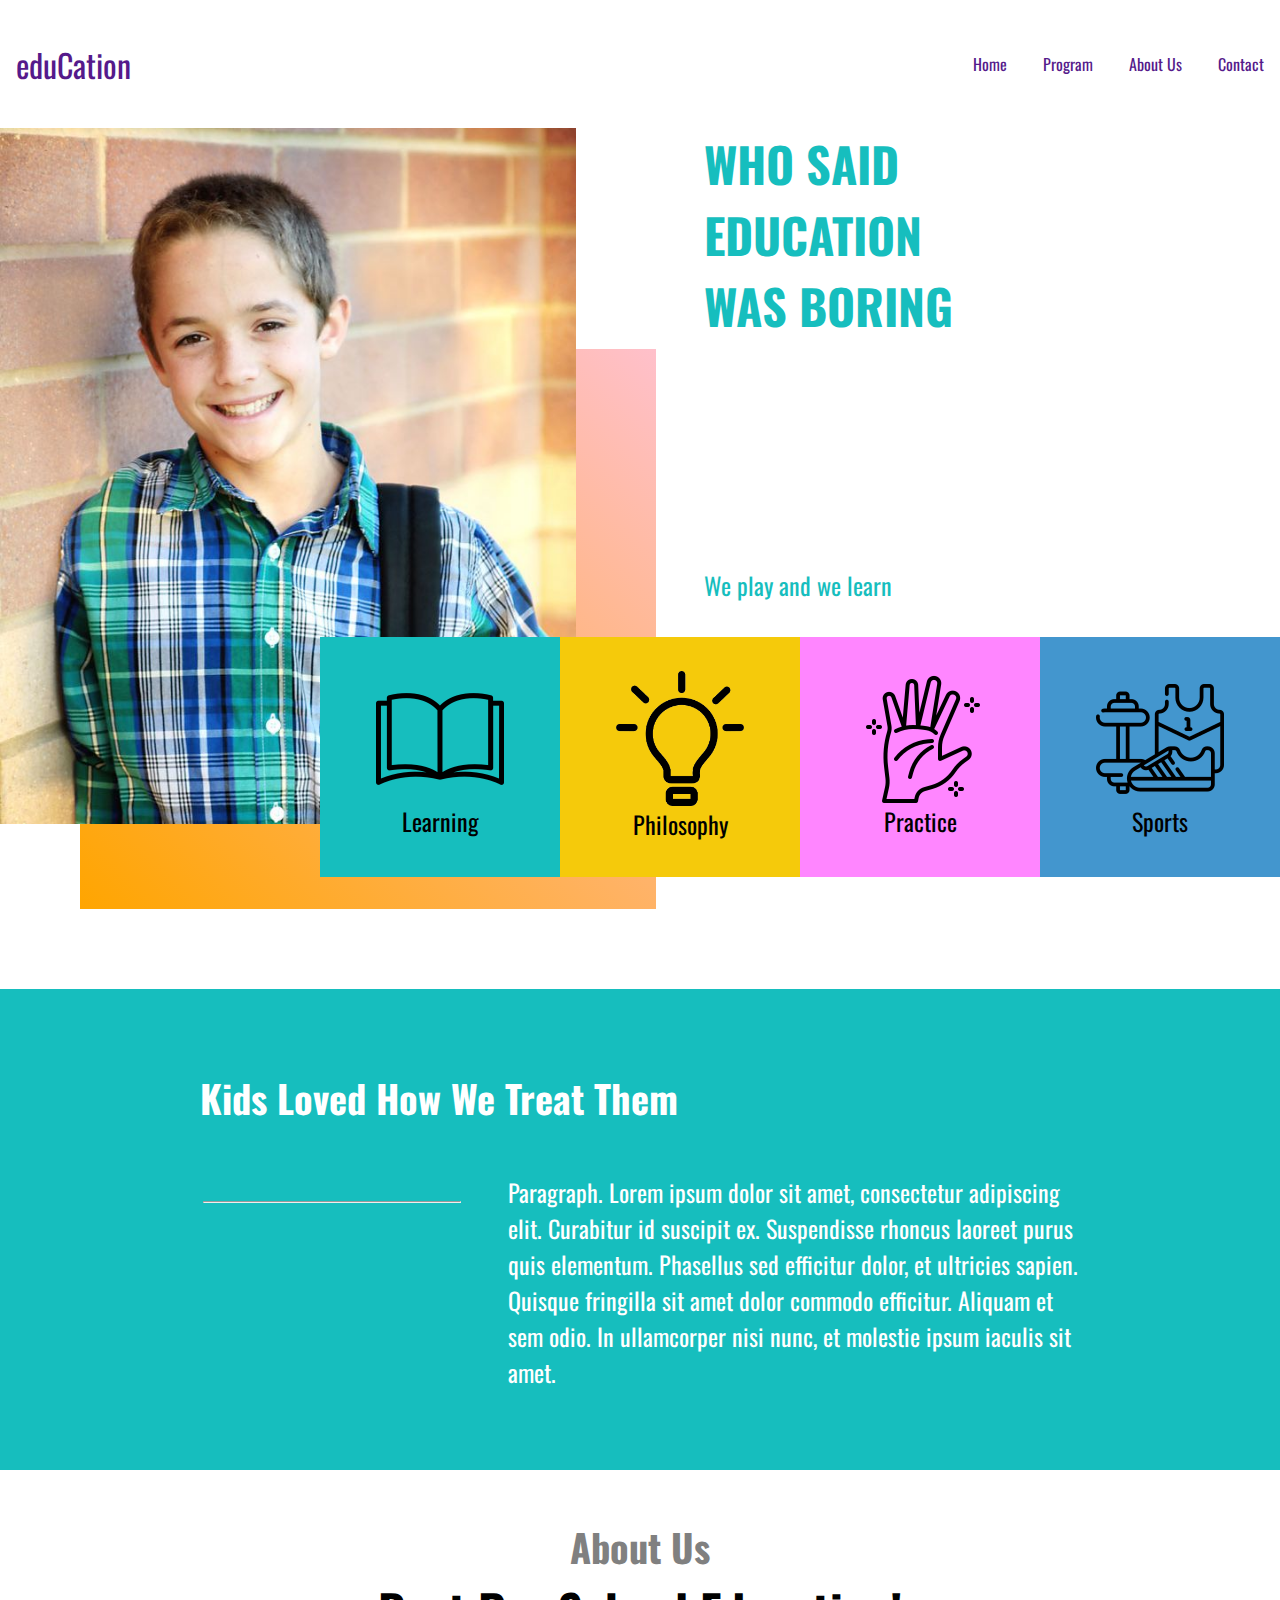
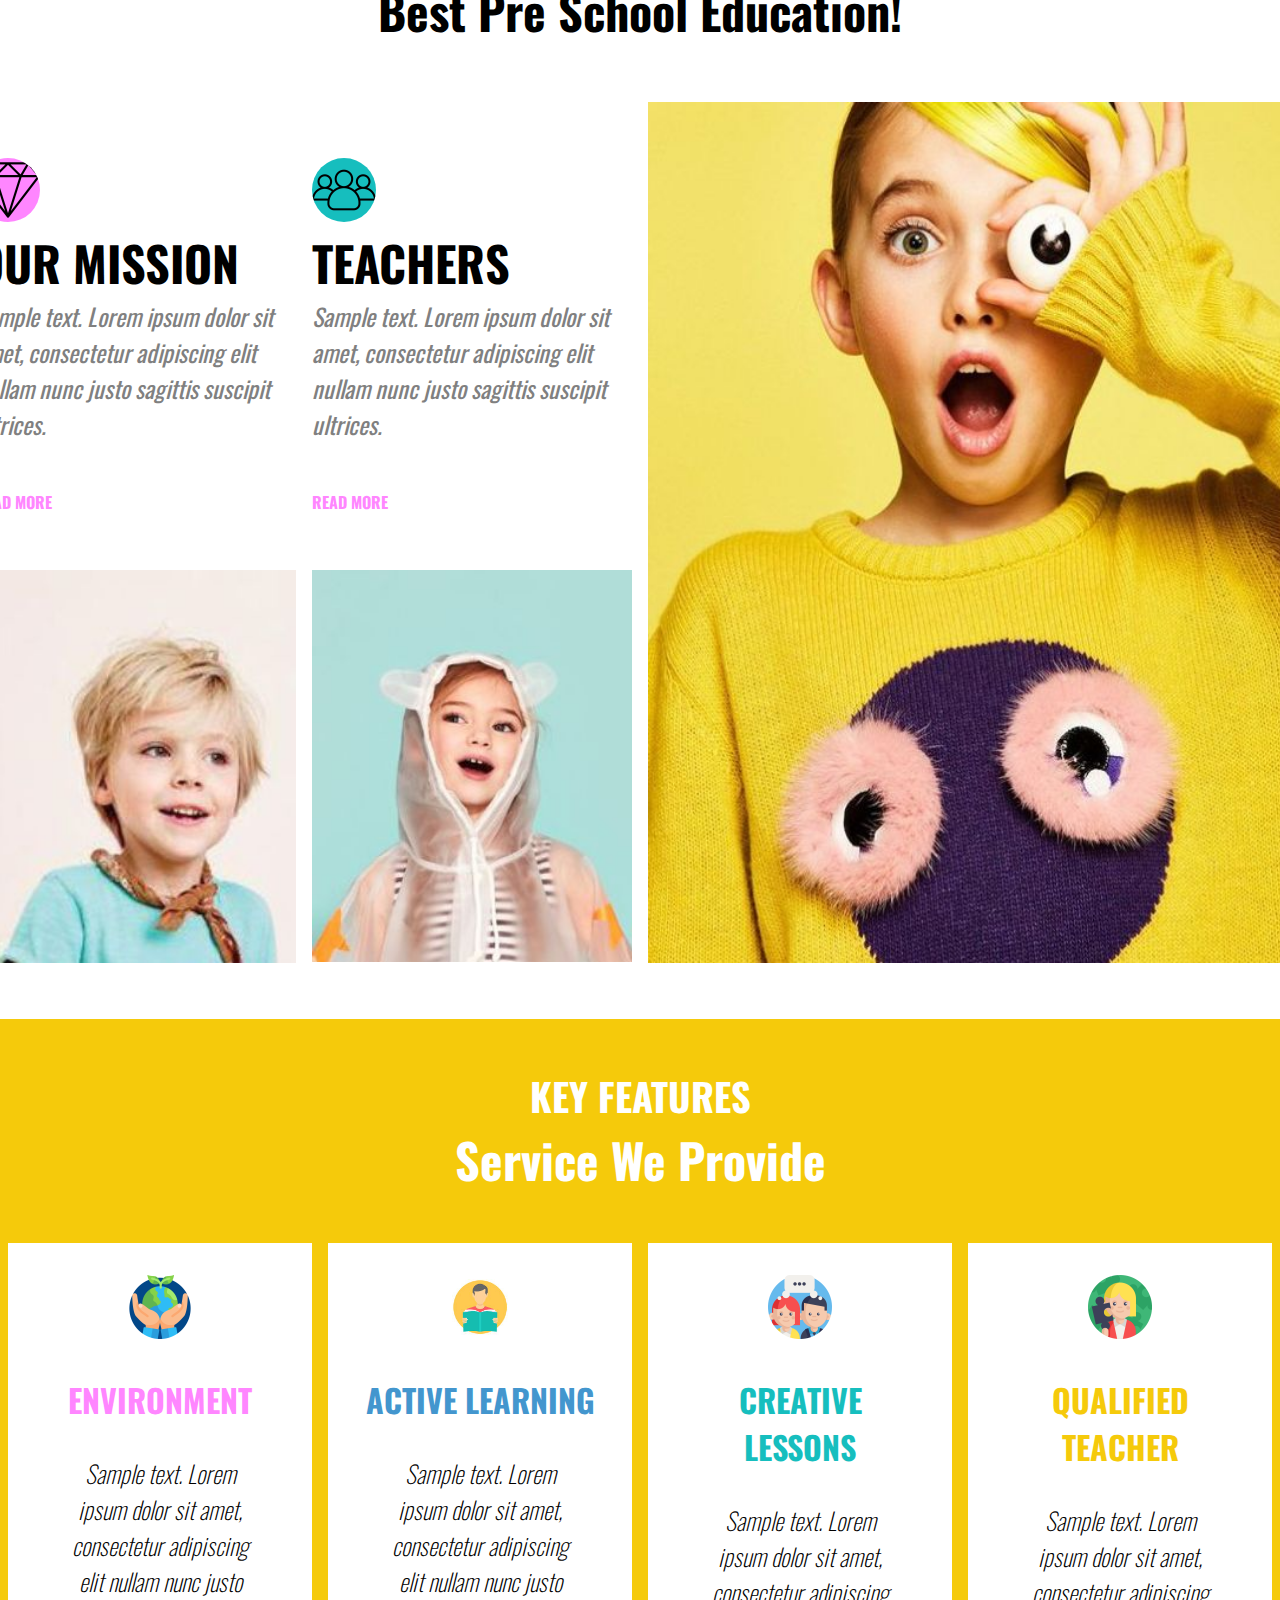
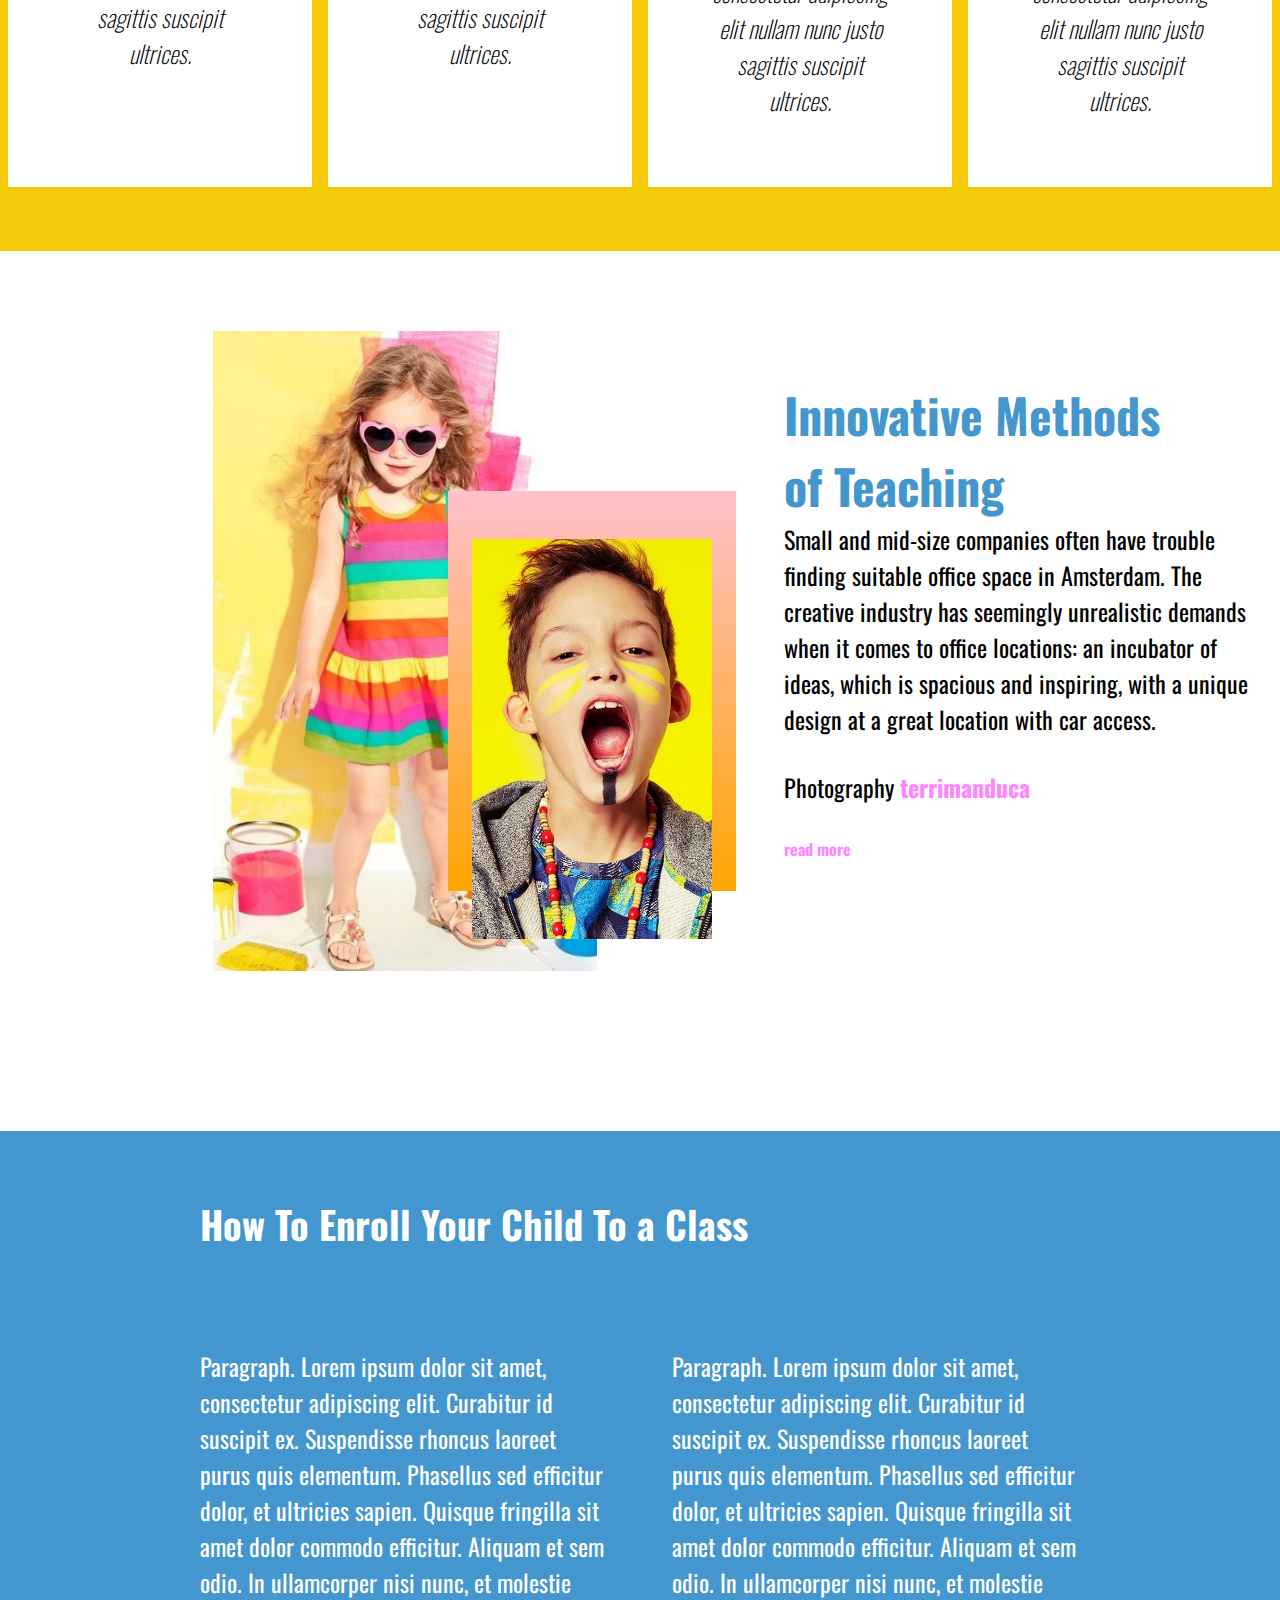
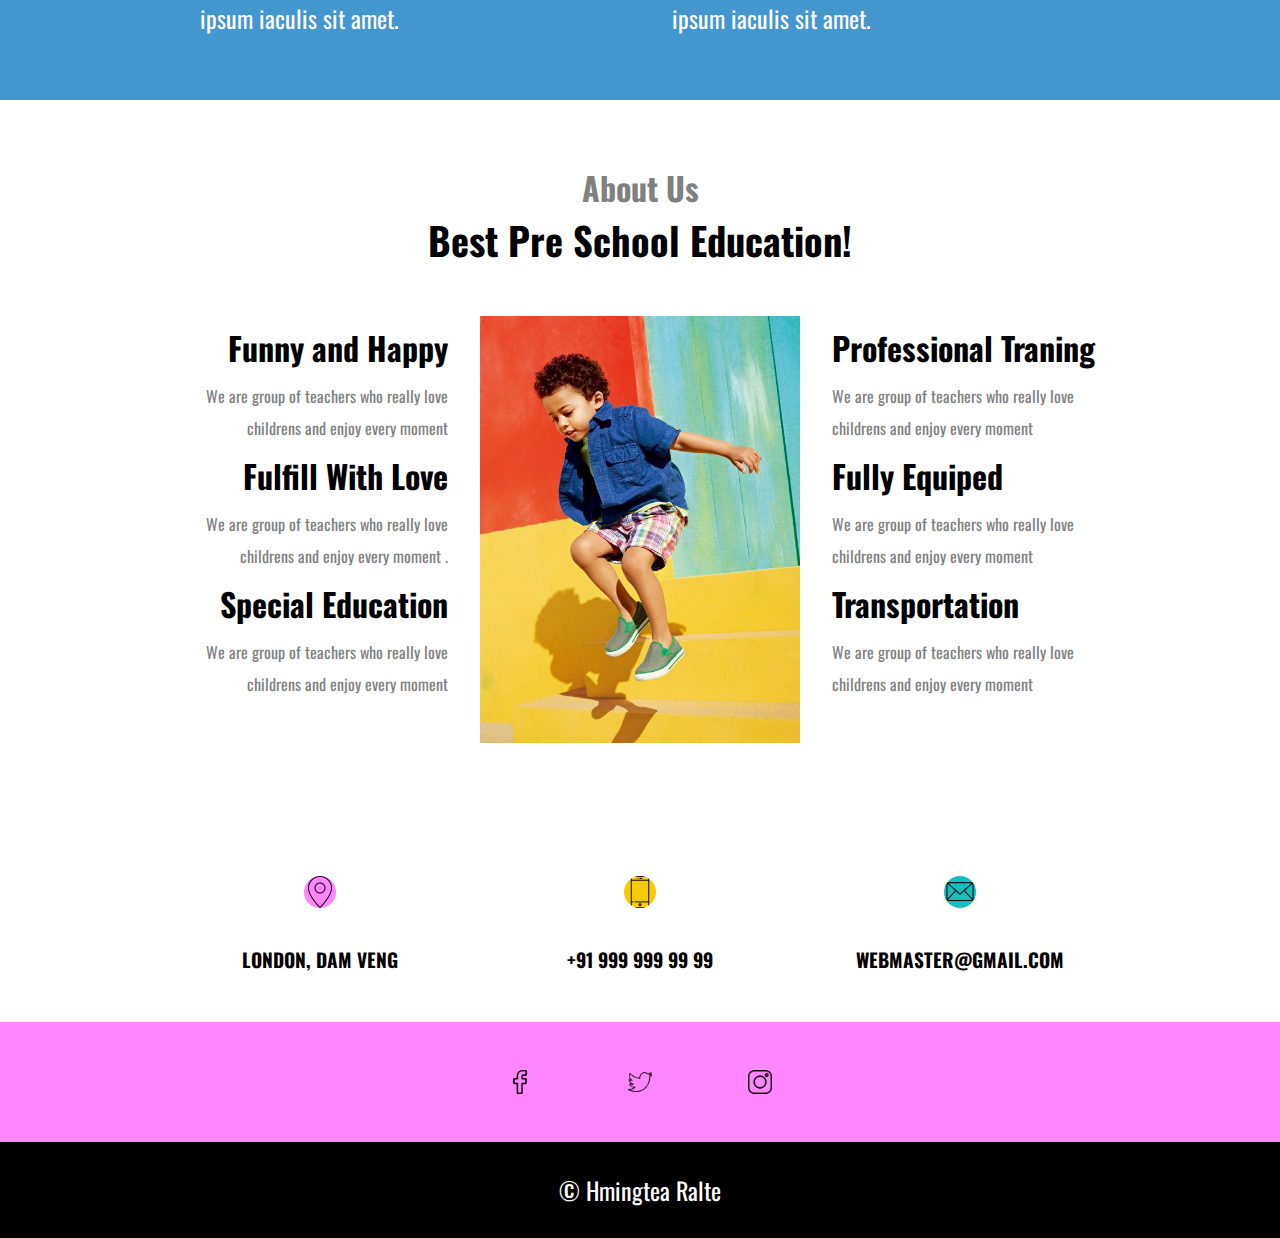
<file: index.html>
<!DOCTYPE html>
<html lang="en">
<head>
    <meta charset="UTF-8">
    <meta http-equiv="X-UA-Compatible" content="IE=edge">
    <meta name="viewport" content="width=device-width">
    <title>eduCation</title>
    <link rel="preconnect" href="https://fonts.googleapis.com">
<link rel="preconnect" href="https://fonts.gstatic.com" crossorigin>
<link href="https://fonts.googleapis.com/css2?family=Oswald:wght@200;300;400;500;600;700&display=swap" rel="stylesheet">
    <link rel="stylesheet" href="styles/shared.css">
    <link rel="stylesheet" href="styles/main.css">
    <link rel="stylesheet" href="styles/40rem.css">
    <link rel="stylesheet" href="styles/64rem.css">
</head>
<body>
    
    <header class="header">
        <div class="logo"><a href="">eduCation</a></div>
        <nav>
            <ul class="nav-list__items">
                <li class="nav-list__item"><a href="">Home</a></li>
                <li class="nav-list__item"><a href="">Program</a></li>
                <li class="nav-list__item"><a href="">About Us</a></li>
                <li class="nav-list__item"><a href="">Contact</a></li>
            </ul>
        </nav>
    </header>


<section class="top-section">
        <div class="top-pic">
            <img src="images/top-pic.jpg">
        </div>
       <div class="top-words">
            <h1>WHO SAID <br>EDUCATION<br> WAS BORING</h1>
            <p>We play and we learn</p>
        </div>
        <div class="top-grad"></div>
        <div class="top-mid__bars">
            <div class="top-bar__item learning">
                <img src="images/book.png" alt="book-img">
                <p>Learning<p>
            </div>
            <div class="top-bar__item philosophy">
                <img src="images/bulb.png" alt="bulb-img">
                <p>Philosophy</p>
                </div>
            <div class="top-bar__item practice">
                <img src="images/hand.png" alt="hand-img">
                <p>Practice</p>
                </div>
            <div class="top-bar__item sports">
                <img src="images/sport.png" alt="sport-img">
                <p>Sports</p></div>
        </div>
</section>

<div class="second-container">
<section class="second-section">
        <div class="second-head">
            <h2>Kids Loved How We Treat Them</h2>
        </div>
        <div class="second-line">
            <hr>
        </div>
        <div class="second-para">
            <p>Paragraph. Lorem ipsum dolor sit amet, consectetur adipiscing elit. Curabitur id suscipit ex. Suspendisse rhoncus laoreet purus quis elementum. Phasellus sed efficitur dolor, et ultricies sapien. Quisque fringilla sit amet dolor commodo efficitur. Aliquam et sem odio. In ullamcorper nisi nunc, et molestie ipsum iaculis sit amet.</p>
        </div>
</section>
</div>

<section class="third-section">
        <div class="third-head">
            <h2>About Us</h2>
            <h1>Best Pre School Education!</h1>
        </div>        
        <div class="third-msg__1">
         <img src="images/diamond.png" alt="diamond-img">
         <h1>OUR MISSION</h1>
          <p>Sample text. Lorem ipsum dolor sit amet, consectetur adipiscing elit nullam nunc justo sagittis suscipit ultrices.</p>
            <a href="">READ MORE</a>            
        </div>
        <div class="third-msg__2">
         <img src="images/teacher.png" alt="teacher-img">
         <h1>TEACHERS</h1>
            <p>Sample text. Lorem ipsum dolor sit amet, consectetur adipiscing elit nullam nunc justo sagittis suscipit ultrices.</p>
            <a href="">READ MORE</a>
        </div>
        <img src="images/child.jpg" alt="" class="img-3">
        <img src="images/raincoat.jpg" alt="rain-img" class="img-4">
        <img src="images/boing.jpg" alt="boing-img" class="img-5">
    
</section>

<section class="forth-section">
        <div class="forth-words">
            <h2>KEY FEATURES</h2>
            <h1>Service We Provide</h1>            
        </div>
        <div class="forth-section__flex">
            <div class="environment services-box">
                <img src="images/environment.png" alt="environment-img">
                <h3>ENVIRONMENT</h3>
                <p>Sample text. Lorem ipsum dolor sit amet, consectetur adipiscing elit nullam nunc justo sagittis suscipit ultrices.</p>      
            </div>
            <div class="active-learning services-box">
                <img src="images/active-learning.jpg" alt="activelearning-img">
                <h3>ACTIVE LEARNING</h3>
                <p>Sample text. Lorem ipsum dolor sit amet, consectetur adipiscing elit nullam nunc justo sagittis suscipit ultrices.</p>          
            </div>
            <div class="creative-lessons services-box">
                <img src="images/creative.png" alt="creative-img">
                <h3>CREATIVE LESSONS</h3>
                <p>Sample text. Lorem ipsum dolor sit amet, consectetur adipiscing elit nullam nunc justo sagittis suscipit ultrices.</p>            
            </div>
            <div class="qualified-teacher services-box">
                <img src="images/qualified-teacher.png" alt="qualifiedteacher-img">
                <h3>QUALIFIED TEACHER</h3>
                <p>Sample text. Lorem ipsum dolor sit amet, consectetur adipiscing elit nullam nunc justo sagittis suscipit ultrices.</p>            
            </div>
        </div>
        

            
    </section>

<section class="fifth-section__container">
    <div class="fifth-grid">
        <img src="images/5th-girl.jpg" class="fifth-img1">
        <div class="fifth-grad"></div>
        <img src="images/5th-au.jpg" class="fifth-img2">
        </div>
    </div>
    <div class="fifth-words">
        <h1>Innovative Methods <br>of Teaching</h1>
        <p>Small and mid-size companies often have trouble finding suitable office space in Amsterdam. The creative industry has seemingly unrealistic demands when it comes to office locations: an incubator of ideas, which is spacious and inspiring, with a unique design at a great location with car access.</p>
        <p>Photography <a href="">terrimanduca</a></p>
        <a href="">read more</a>
    </div>
    
    
</section>

<section class="sixth-section">
    <div class="sixth-container">
        <div class="sixth-head">
            <h2>How To Enroll Your Child To a Class</h2>
        </div>
        <div class="sixth-para1">
            <p>Paragraph. Lorem ipsum dolor sit amet, consectetur adipiscing elit. Curabitur id suscipit ex. Suspendisse rhoncus laoreet purus quis elementum. Phasellus sed efficitur dolor, et ultricies sapien. Quisque fringilla sit amet dolor commodo efficitur. Aliquam et sem odio. In ullamcorper nisi nunc, et molestie ipsum iaculis sit amet.</p>
        </div>
        <div class="sixth-para2">
            <p>Paragraph. Lorem ipsum dolor sit amet, consectetur adipiscing elit. Curabitur id suscipit ex. Suspendisse rhoncus laoreet purus quis elementum. Phasellus sed efficitur dolor, et ultricies sapien. Quisque fringilla sit amet dolor commodo efficitur. Aliquam et sem odio. In ullamcorper nisi nunc, et molestie ipsum iaculis sit amet.</p>
        </div>
    </div>

</section>

<section class="seventh-section">
    <div class="seventh-top">
        <h3>About Us</h3>
        <h2>Best Pre School Education!</h2>
    </div>
    <div class="seventh-flex__container">
        <div class="seventh-top__3">
            <div>
            <h2>Funny and Happy</h2>
            <p>We are group of teachers who really love childrens and enjoy every moment</p>
            </div>
            <div>
                <h2>Fulfill With Love</h2>
                <p>We are group of teachers who really love childrens and enjoy every moment .</p>
            </div>
            <div>
                <h2>Special Education</h2>
                <p>We are group of teachers who really love childrens and enjoy every moment</p>
            </div>
        </div>
        <div>
            <img src="images/jumping.jpg" class="image-jump">
        </div>
        <div class="seventh-bot__3">
            <div>
                <h2>Professional Traning</h2>
                <p>We are group of teachers who really love childrens and enjoy every moment</p>
            </div>
            <div>
                <h2>Fully Equiped</h2>
                <p>We are group of teachers who really love childrens and enjoy every moment</p>
            </div>
            <div>
                <h2>Transportation</h2>
                <p>We are group of teachers who really love childrens and enjoy every moment</p>
            </div>
        </div>
    </div>
</section>
<section class="eight-section">
    <div class="eight-flex__container">
        <div class="location">
            <img src="images/location.png" class="location-img">
            <p>LONDON, DAM VENG</p>
        </div>
        <div class="mobile-number">
            <img src="images/mobile.png" class="mobile-img">
            <p>+91 999 999 99 99</p>
        </div>
        <div class="email">
            <img src="images/email.png" class="email-img">
            <p>WEBMASTER@GMAIL.COM</p>
        </div>
    </div>
</section>
<section class="footer">
    <div class="footer-container">
        <img src="images/facebook.png" alt="facebook-img">
        <img src="images/twitter.png" alt="twitter-img">
        <img src="images/instagram.png" alt="instagram-img">
    </div>
</section>
<section class="attribute">
    <p>© Hmingtea Ralte</p>
</section>


</body>
</html>
</file>
<file: styles/shared.css>
html {
    box-sizing: border-box;
    margin: 0;
    font-family: Oswald,sans-serif;
}

body {
    display: grid;
    margin: 0;
    justify-items: center;
    font-size: 100%;
}

h1, h2, h3, h4, h5 {
    margin: 0;
}

p {
    margin: 0;
}

a {
    text-decoration: none;
}

 
h1 {
  font-size: 3rem;
}

h2 {
  font-size: 2.4rem;
}

h3 {
    font-size: 2rem
}

p {
  font-size: 1.5rem;
}
</file>
<file: styles/main.css>
/********** HEADER ***************/


.header {
    width: 36rem;
    display: flex;
    justify-content: center;
    align-items: center;
    height:5rem;
}

.header .logo a {
    font-size: 2rem;
}

.nav-list__item {
    display: none;
}

/********** TOP ***************/
.top-section {
    display: grid;
    justify-items: center;
}

.top-pic img {
    width: 36rem;
}

.top-words {
    display: none;
}

.top-grad {
    width:36rem;
    height: 5rem;
    background-image: linear-gradient(to top right, orange, pink);
    margin-top: -1rem;
}

.top-mid__bars {
    display: flex;
    flex-wrap: wrap;
    justify-content: center;
}

.top-bar__item {
    width: 36rem;
    height: 15rem;
    text-align: center;
    display: grid;
    justify-items: center;
    align-content: center;
    
}

.top-bar__item img {
    width: 8rem;
}

.learning {
    background-color: rgb(22, 190, 190);
}

.philosophy {
    background-color: rgb(245, 202, 11);
}

.practice {
    background-color: rgb(255, 134, 255);
}

.sports {
    background-color: rgb(67, 150, 206);
}


/********** SECOND ***************/

.second-container {
    width: 100%;
    background-color: rgb(22, 190, 190);
    margin-top: 5rem;
}

.second-section {
    display: flex;
    flex-direction: column;
    color: white;   
    padding: 5rem 3rem 2rem 3rem;
    width: 36rem;
    margin: auto;
    
}

.second-line hr{
    width: 16rem;
    color: white;
    margin-top: 1.7rem;
}

/********** THIRD ***************/

.third-section {
    text-align: center;
    display: grid;
    justify-items: center;
    
    margin: 3rem;
}

.third-section h2{
    color:grey;
    
}


.third-msg__1,
.third-msg__2 {
    width: 28rem;
     margin: 4rem auto 3rem auto;
      
}

.third-msg__1 > img {
    width: 4rem;
    border-radius: 100%;
    background-color: rgb(255, 134, 255);
}

.third-msg__2 > img {
    width: 4rem;
    border-radius: 100%;
    background-color: rgb(22, 190, 190);
    
    
}

.third-section p {
    color:grey;
    
    font-style: italic;
    margin-bottom: 3rem;
}

.third-section a {
    text-decoration: none;
    color: rgb(255, 134, 255);
    font-weight: bold;
}

.img-3,
.img-4,
.img-5 {
    width: 28rem;
    margin: 0.5rem;
}

/********** FORTH ***************/
.forth-section {
    width: 100%;
    background-color: rgb(245, 202, 11);
    text-align: center;
    
}

.forth-section__flex {
    display: flex;
    flex-direction: column;
    align-items: center;
}

.forth-words {
    padding: 3rem;
    color: white;
}

.forth-section h3 {
    padding-top: 2rem;
}

.environment p,
.active-learning p,
.creative-lessons p,
.qualified-teacher p {
    font-style: italic;
    font-weight:200;
    padding: 2rem;
}

.environment h3 {
    color:rgb(255, 134, 255);
}
.active-learning h3 {
    color:rgb(67, 150, 206);
}
.creative-lessons h3 {
    color:rgb(22, 190, 190);
}
.qualified-teacher h3 {
    color: rgb(245, 202, 11);
}



.services-box {
    width: 28rem;
    background-color: white;
    padding: 2rem;
    margin: 1rem;
    
}

.services-box img {
    width: 4rem;
}

/********** FIFTH ***************/

.fifth-section__container {
    width: 36rem;
    margin: 5rem auto 5rem auto;

}

.fifth-grid {
    position: relative;
}

.fifth-img1 {
    width: 12rem;
    height: 40rem; 
    object-fit: cover;
    object-position: 50% 10%;
    display: block;
    margin-left: 2rem;
    margin-bottom: 5rem;
    
}

.fifth-grad {
    width: 23rem;
    height: 30rem;
    background-image: linear-gradient(to top,orange,pink);
    position: absolute;
    top: 4rem;
    left: 8rem;
 
}

.fifth-img2 {
    width: 15rem;
    height: 30rem; 
    object-fit: cover;
    object-position: 50% 10%;
    position:absolute;
    top: 8rem;
    left: 14.5rem;
}


.fifth-words {
    width: 28rem;
    
}

.fifth-section__container h1 {
    color:rgb(67, 150, 206);
    
}

.fifth-section__container p {
    margin-bottom: 2rem;
}

.fifth-section__container a {
    text-decoration: none;
    color: rgb(255, 134, 255);
    font-weight: bold;
    
}

/********** SIXTH ***************/
.sixth-section {
    width: 100%;
    background-color: rgb(67, 150, 206);
    
}
.sixth-container {
    display: grid;
    
    color: white;   
    padding: 4rem; 
    width: 36rem;
    
    
}



.sixth-container h2{
    width: 25rem;
    text-align: left;
    padding-bottom: 2rem;
}


/********** SEVENTH ***************/
.seventh-section {
    margin-top: 4rem;
}


.seventh-flex__container {
    display: grid;
    justify-items: center;
    width: 36rem;
    

}


.seventh-top {
    text-align: center;
    margin-bottom: 3rem;
}

.seventh-section h3,
.seventh-section p  {
    color:grey;
}

.seventh-top__3 {
    text-align: right;
    margin-bottom: 3rem;
    line-height: 2;
}

.seventh-bot__3 {
    text-align: left;
    margin-top: 3rem;
    line-height: 2;
}


/********** EIGHT ***************/
.eight-flex__container {
    display: flex;
    flex-wrap: wrap;
    justify-items: center;
    text-align: center;
    width: 36rem;
}

.eight-flex__container img {
    width: 4rem;
    border-radius: 100%;
    margin-bottom: 2rem;
    
}

.eight-flex__container p {
    font-size: 1.2rem;
    
}

.location,
.mobile-number,
.email {
    width: 36rem;
    margin: 7rem;
    padding-top: 5rem;
}

.location .location-img {
    background-color: rgb(255, 134, 255);
}

.mobile-number .mobile-img {
    background-color: rgb(245, 202, 11);
}

.email .email-img {
    background-color: rgb(22, 190, 190);
}



.eight-flex__container p {
    font-weight: bold;
}



/********** footer ***************/

.footer {
    width: 100%;
    background-color: rgb(255, 134, 255);
    
}

.footer-container {
    display: flex;
    justify-content: center;
    align-content: center;
    width: 36rem;
    justify-self: center;
    margin: auto;

}

.footer img {
    width: 1.5rem;
    padding: 3rem;
}

/********** ATTRIBUTE ***************/

.attribute {
    width: 100%;
    background-color: black;
    height: 3rem;
    text-align: center;
}

.attribute p {
    color: white;
}






/*********** Media query *************/
</file>
<file: styles/40rem.css>
@media only screen and (min-width: 40rem) {

    .header {
        justify-content: space-between;
        width: 60rem;
    }
    
    .logo {
        margin-left: 1rem;
    }
    
    .nav-list__items {
        list-style: none;
    }
    
    .nav-list__item {
        display: inline-flex;
        padding: 0 1rem 0 1rem;
    }
    
    .top-section {
        width: 60rem;
        justify-items: left;
        
    }
    
    .top-grad {
        width:36rem;
        height: 29.8rem;
        z-index: -1;
        margin: -30rem 0 0 5rem;
    }
    
    .top-mid__bars {
        margin-top: -12rem;
    }
    
    
    .top-bar__item {
        width: 30rem;
        height: 15rem;
      
    }
    
    .second-section {
        width: 55rem;
        display: grid;
        grid-template-columns: 30% 5% 1fr;  
    }

    .second-section h2,
    .second-section p {
        margin-bottom: 3rem;
    }

    .second-head {
        grid-column: 1 / -1 ;
    }

    .second-line {
        grid-row: 2 / 3;
    }
    
    .second-para {
        grid-column: 3/-1;
    }

    .third-section {
        justify-content: center;
    }

    .third-section {
        width: 60rem;
        
        grid-template-columns: 1fr 1fr;
        grid-template-areas: "top1  top1"
                             "diamond  people"
                             "img3 img4"
                             "img5 img5";              

    }

    .third-section .third-head {
        grid-area: top1;
    }

    .third-section .third-msg__1 {
        grid-area: diamond;
        text-align: left;
    }
    .third-section .third-msg__2 {
        grid-area: people;
        text-align: left;
          
    }

    .img-3 {
        grid-area: img3;
        width: 20rem;
        justify-self: right;
    }
    
    .img-4 {
        grid-area: img4;
        width: 20rem;
        justify-self: left;
        
    }

    .img-5 {   
        width: 41rem;
        grid-area: img5;
        
        }
    
    
    .forth-section__flex {
            display: grid;
            grid-template-columns: 1fr 1fr;
            gap: 1rem;
            width: 60rem;
            margin: auto;
            
            
            
        }

    .forth-words {
        grid-column: 1 /-1;
    }

    .services-box {
        width: 22rem;
        height: 30rem;
        margin: 0;
        margin-bottom: 1rem;
            
        
    }

    .environment {
        justify-self: right;
    }
    .active-learning {
        justify-self: left;
    }
    .creative-lessons {
        justify-self: right;
    }
    .qualified-teacher {
        justify-self: left;
    }


    .fifth-section__container {
        width: 60rem;
        display: grid;
        grid-template-columns: 1fr 1fr;
    }

    .fifth-words {
        width: 18rem;
        padding: 3rem 0 0 3rem;
    }

    .fifth-img1 {
        width: 24rem;
        margin-left: 3.3rem;
        margin-bottom: 5rem;
        
    }

    .fifth-grad {
        width: 18rem;
        height: 25rem;
        top: 20rem;
        left: 11.5rem;
     
    }
    
    .fifth-img2 {
        height: 25rem; 
        left: 13rem;
        top: 23.5rem;            
    }

    .sixth-container {
        width: 55rem;
        grid-template-columns: 1fr 1fr;
        gap:4rem;
        
    }

    .sixth-container h2{
        width: 60rem;
    }

    .sixth-head {
        grid-column: 1 / 3;
           
    }

    .seventh-flex__container {
        display: grid;
        width: 60rem;
        grid-template-columns: 1fr 1fr;
 
    }

    .image-jump {
        width: 25rem;
    }


    .seventh-bot__3 {
        grid-row: 2 / 3;
        grid-column: 1 / 3 ;
       justify-self: left;
    }

    .eight-flex__container {
              width: 60rem;
       flex-wrap: nowrap;
    }
    
    .eight-flex__container img {
        width: 2rem;
        border-radius: 100%;
        margin-bottom: 2rem;
        
    }
    
    .location,
    .mobile-number,
    .email {
        
        margin: 3rem;
    }

    .attribute {
        display: flex;
        height: 6rem;
        justify-content: center;
        align-items: center;
    }


    }
</file>
<file: styles/64rem.css>
@media only screen and (min-width: 64rem) {

.header {
    justify-content: space-between;
    width: 80rem;
    height:8rem;
}

.top-section {
    width: 80rem;
    grid-template-columns: 1fr 1fr;
    
}

.top-words {
    display:inherit;
    margin-left: 3rem;
    color: rgb(22, 190, 190);

}

.top-grad {
    width:36rem;
    height: 35rem;
    z-index: -1;
    margin: -30rem 0 0 5rem;
}

.top-mid__bars {
    margin-top: -12rem;
    margin-left: -21rem;
    flex-wrap: nowrap;
}


.top-bar__item {
    width: 15rem;
  
  
}

.third-section {
    width: 60rem;
    
    grid-template-columns: 1fr 1fr 1fr;
    grid-template-areas: "top1  top1 top1"
                         "diamond  people img5"
                         "img3 img4 img5";              

}

.third-section .third-head {
    grid-area: top1;
    padding-bottom: 3rem;
}

.third-section .third-msg__1 {
    grid-area: diamond;
    text-align: left;
    width: 20rem;
    
}
.third-section .third-msg__2 {
    grid-area: people;
    text-align: left;
    width: 20rem;
      
}

.img-3 {
    grid-area: img3;
    width: 20rem;
    
}

.img-4 {
    grid-area: img4;
    width: 20rem;
    
    
}

.img-5 {   
    width: 41rem;
    grid-area: img5;
    align-self: stretch;
    
    
    }

.forth-section__flex {

        grid-template-columns: repeat(4,1fr);
        gap: 1rem;
justify-content: center;
padding-bottom: 3rem;
    }

.services-box {
    width: 15rem;
    height: 30rem;
    
}

.fifth-section__container {
    grid-template-columns: 60% 1fr;
}


.fifth-words {
    width: 30rem;
    
}

.fifth-grad {
    top: 10rem;
    left: 18rem;
 
}

.fifth-img2 {
    left: 19.5rem;
    top: 13rem;            
}

.sixth-container {
    margin: auto;
    
}


.seventh-flex__container {
    display: grid;
    width: 60rem;
    gap: 2rem;
    grid-template-columns: 1fr 1fr 1fr;
    grid-template-areas: "msg1 jump msg2";

}

.seventh-top__3 {
    grid-area: msg1;
}

.image-jump {
    width: 20rem;
    grid-area: jump;
}


.seventh-bot__3 {
    grid-area: msg2;
    margin-top: 0;
   
}

.seventh-top__3 h2,
.seventh-bot__3 h2 {
    font-size: 2rem;
}

.seventh-top__3 p,
.seventh-bot__3 p {
    font-size: 1rem;
}
}
</file>
